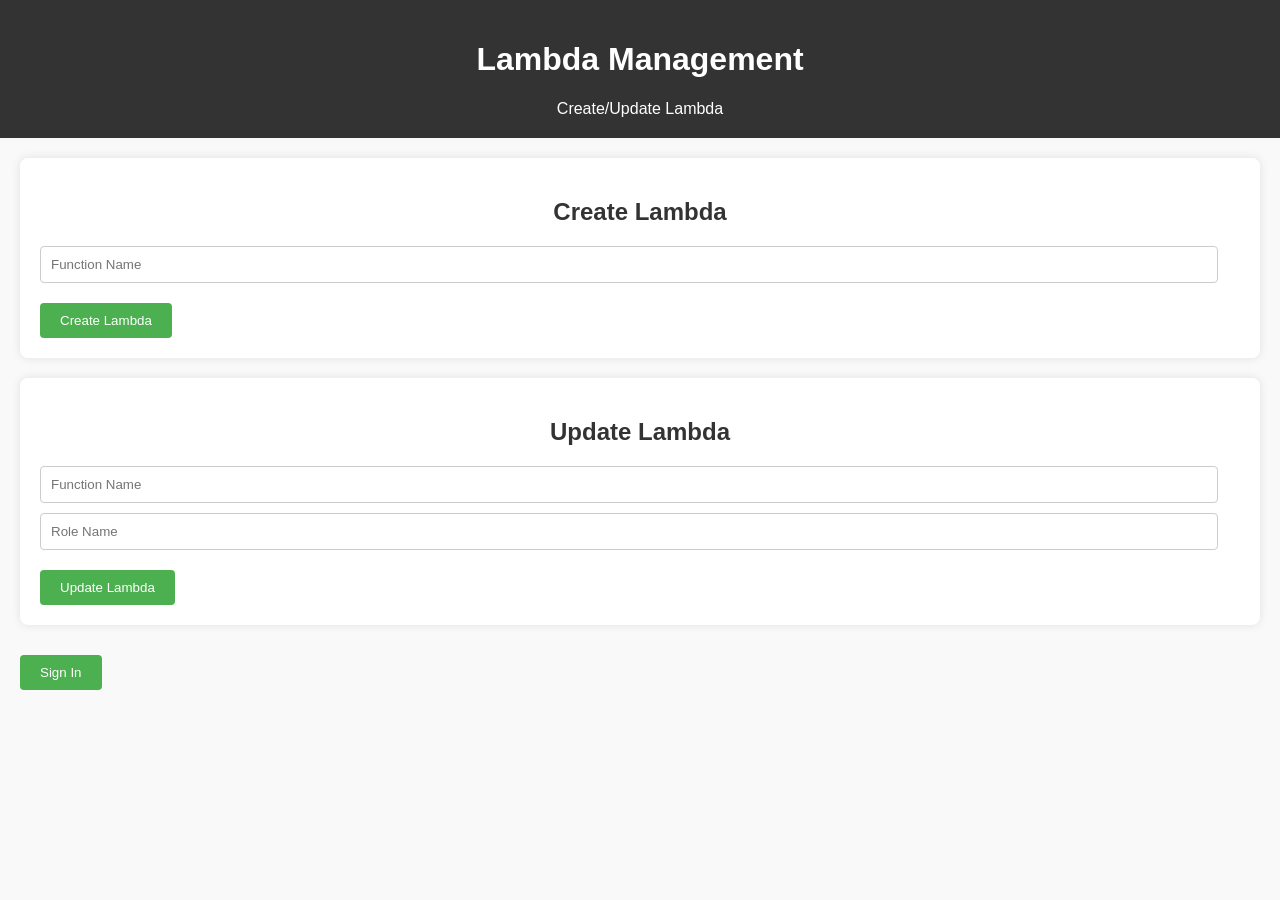
<file: index.html>
<!DOCTYPE html>
<html lang="en">
<head>
    <meta charset="UTF-8">
    <meta name="viewport" content="width=device-width, initial-scale=1.0">
    <title>Lambda Management - Create/Update</title>
    <link rel="stylesheet" href="style.css">
</head>
<body>
    <header>
        <h1>Lambda Management</h1>
        <nav>
            <a href="index.html">Create/Update Lambda</a>
            <!--<a href="view-roles.html">View Role IDs</a>-->
        </nav>
    </header>
    <main>
        <section id="create">
            <h2>Create Lambda</h2>
            <form id="create-form">
                <input type="text" id="create-function-name" placeholder="Function Name" required>
                <button type="submit">Create Lambda</button>
            </form>
        </section>
        <section id="update">
            <h2>Update Lambda</h2>
            <form id="update-form">
                <input type="text" id="update-function-name" placeholder="Function Name" required>
                <input type="text" id="update-role-name" placeholder="Role Name" required>
                <button type="submit">Update Lambda</button>
            </form>
        </section>
        <button id="demo-button">Sign In</button>
    </main>
    <script src="main.js"></script>
    <script>
        const demoButton = document.getElementById('demo-button');
        demoButton.addEventListener('click', () => {
            window.location.href = 'https://19dit015.auth.ap-south-1.amazoncognito.com/login?client_id=76f4fvt655fgpgafjahsankvrg&response_type=token&scope=aws.cognito.signin.user.admin+email+openid+phone+profile&redirect_uri=https%3A%2F%2Frushidonga.github.io%2Fcognito-auth%2Fget-in-touch.html';
        });
    </script>
</body>
</html>
</file>
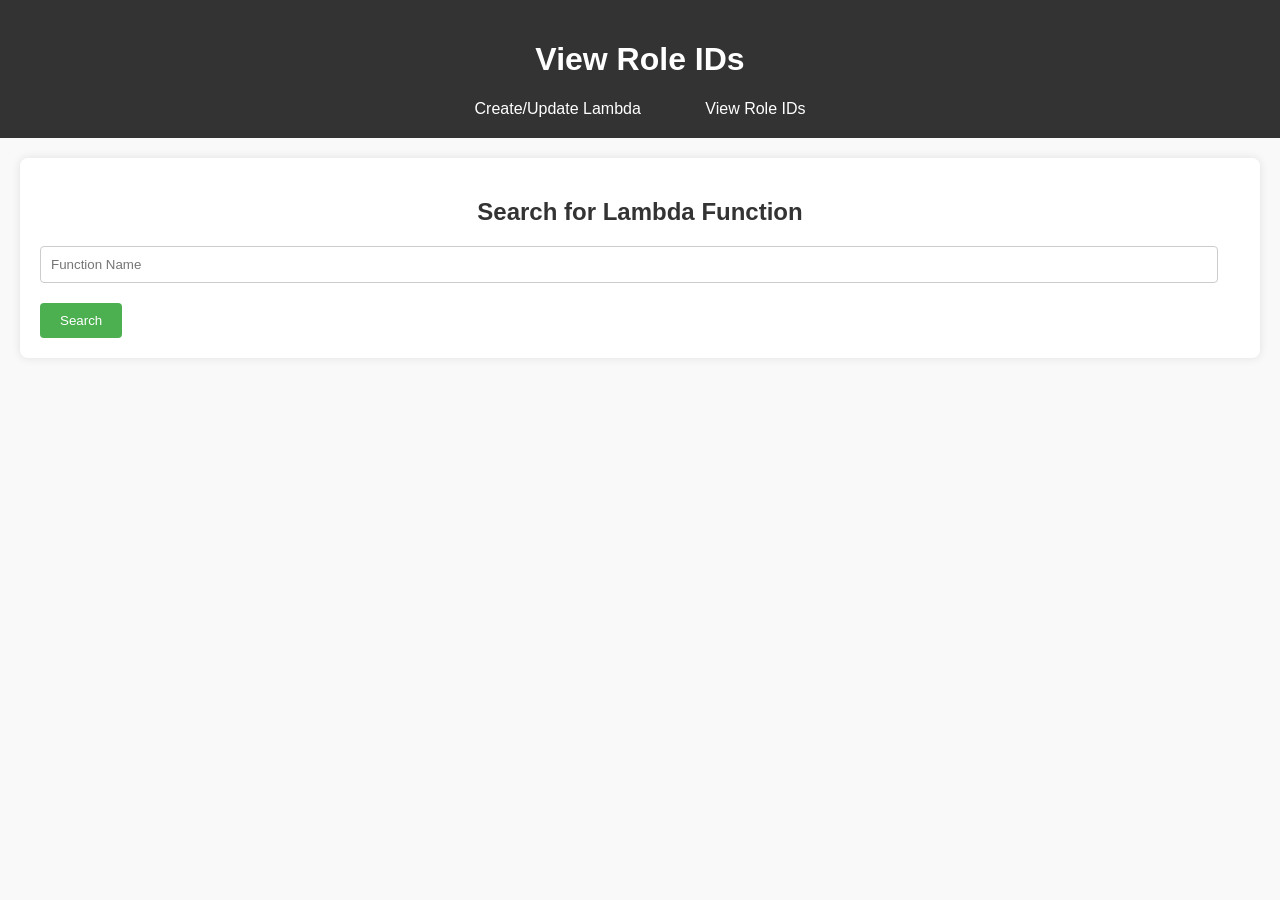
<file: view-roles.html>
<!DOCTYPE html>
<html lang="en">
<head>
    <meta charset="UTF-8">
    <meta name="viewport" content="width=device-width, initial-scale=1.0">
    <title>View Role IDs</title>
    <link rel="stylesheet" href="style.css">
</head>
<body>
    <header>
        <h1>View Role IDs</h1>
        <nav>
            <a href="index.html">Create/Update Lambda</a>
            <a href="view-roles.html">View Role IDs</a>
        </nav>
    </header>
    <main>
        <section id="view-roles">
            <h2>Search for Lambda Function</h2>
            <form id="view-roles-form">
                <input type="text" id="search-function-name" placeholder="Function Name" required>
                <button type="submit">Search</button>
            </form>
            <div id="role-id-result"></div>
        </section>
    </main>
    <script src="view-roles.js"></script>
</body>
</html>
</file>
<file: style.css>
/* General Styles */
body {
    font-family: Arial, sans-serif;
    margin: 0;
    padding: 0;
    background-color: #f9f9f9;
    color: #333;
}

header {
    background-color: #333;
    color: #fff;
    padding: 20px 0;
}

nav {
    text-align: center;
}

nav a {
    color: #fff;
    text-decoration: none;
    padding: 10px 20px;
    margin: 0 10px;
    border-radius: 5px;
    transition: background-color 0.3s ease;
}

nav a:hover {
    background-color: #555;
}

main {
    padding: 20px;
}

section {
    background-color: #fff;
    padding: 20px;
    margin-bottom: 20px;
    border-radius: 8px;
    box-shadow: 0 0 10px rgba(0, 0, 0, 0.1);
}

h1, h2 {
    text-align: center;
}

button {
    background-color: #4CAF50;
    color: white;
    padding: 10px 20px;
    margin-top: 10px;
    border: none;
    border-radius: 4px;
    cursor: pointer;
    transition: background-color 0.3s ease;
}

button:hover {
    background-color: #45a049;
}

input[type="text"] {
    width: calc(100% - 22px);
    padding: 10px;
    margin-bottom: 10px;
    border: 1px solid #ccc;
    border-radius: 4px;
    box-sizing: border-box;
}

#role-ids {
    margin-top: 20px;
}

#role-ids p {
    margin: 5px 0;
}

/* Responsive Styles */
@media (max-width: 600px) {
    nav {
        margin-bottom: 20px;
    }
}
</file>
